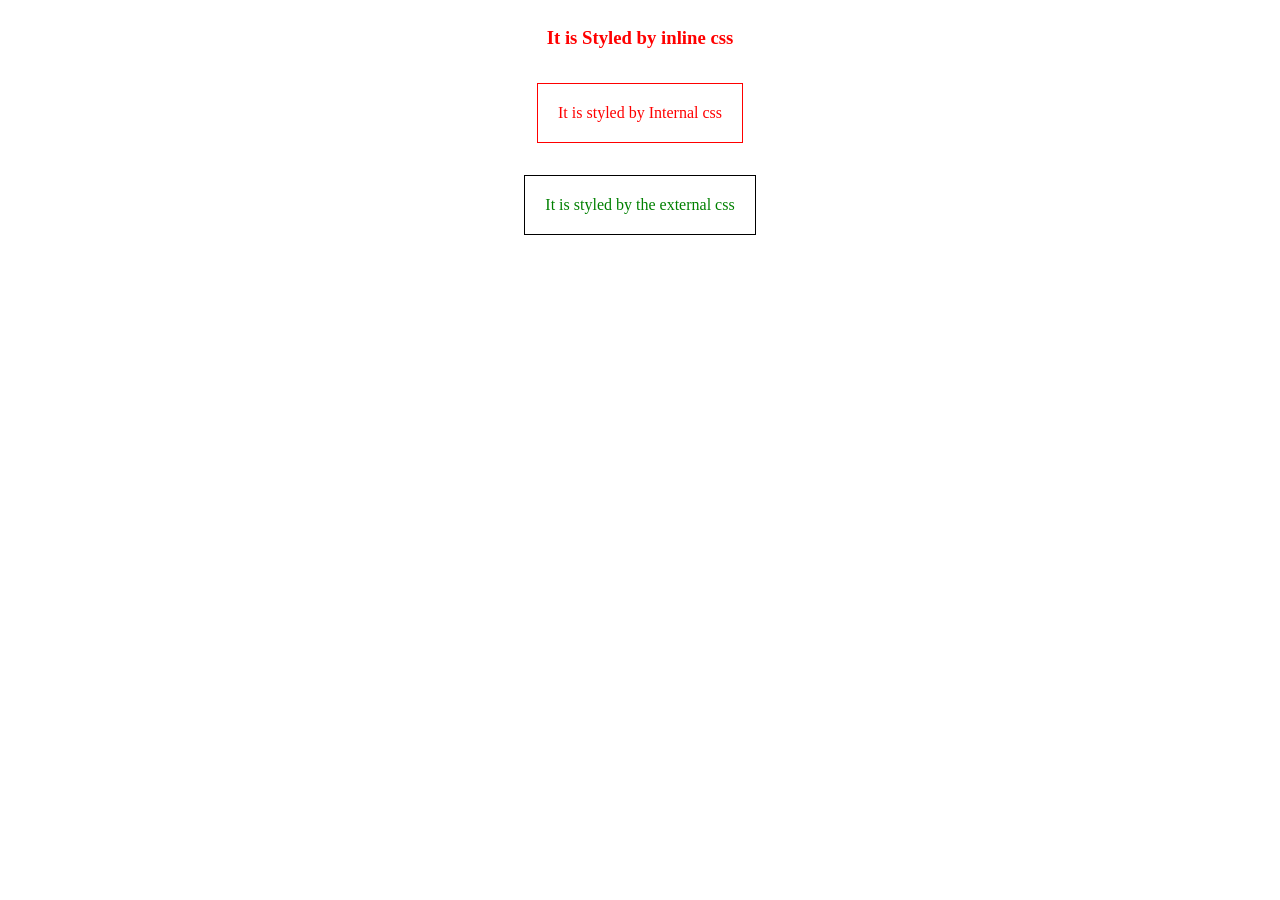
<file: exp-3/index.html>
<!DOCTYPE html>
<html lang="en">
<head>
    <meta charset="UTF-8">
    <meta http-equiv="X-UA-Compatible" content="IE=edge">
    <meta name="viewport" content="width=device-width, initial-scale=1.0">
    <title>Document</title>
    <link rel="stylesheet" href="./index.css">
    <style>
        .internal{
            display: flex;
            justify-content: center;
        }
        .internal p {
            border: 1px solid;
            color: red;
            font-family: 'Times New Roman', Times, serif;
            padding: 20px;
        }
    </style>
</head>
<body>
    <div style=" display: flex;justify-content: center;">
        <h3 style="color: red;font-family: 'Times New Roman', Times, serif;">It is Styled by inline css</h3>
    </div>
    <div class="internal">
        <p>It is styled by Internal css</p>
    </div>
    <div class="external">
        <p>
            It is styled by the external css
        </p>
    </div>
</body>
</html>
</file>
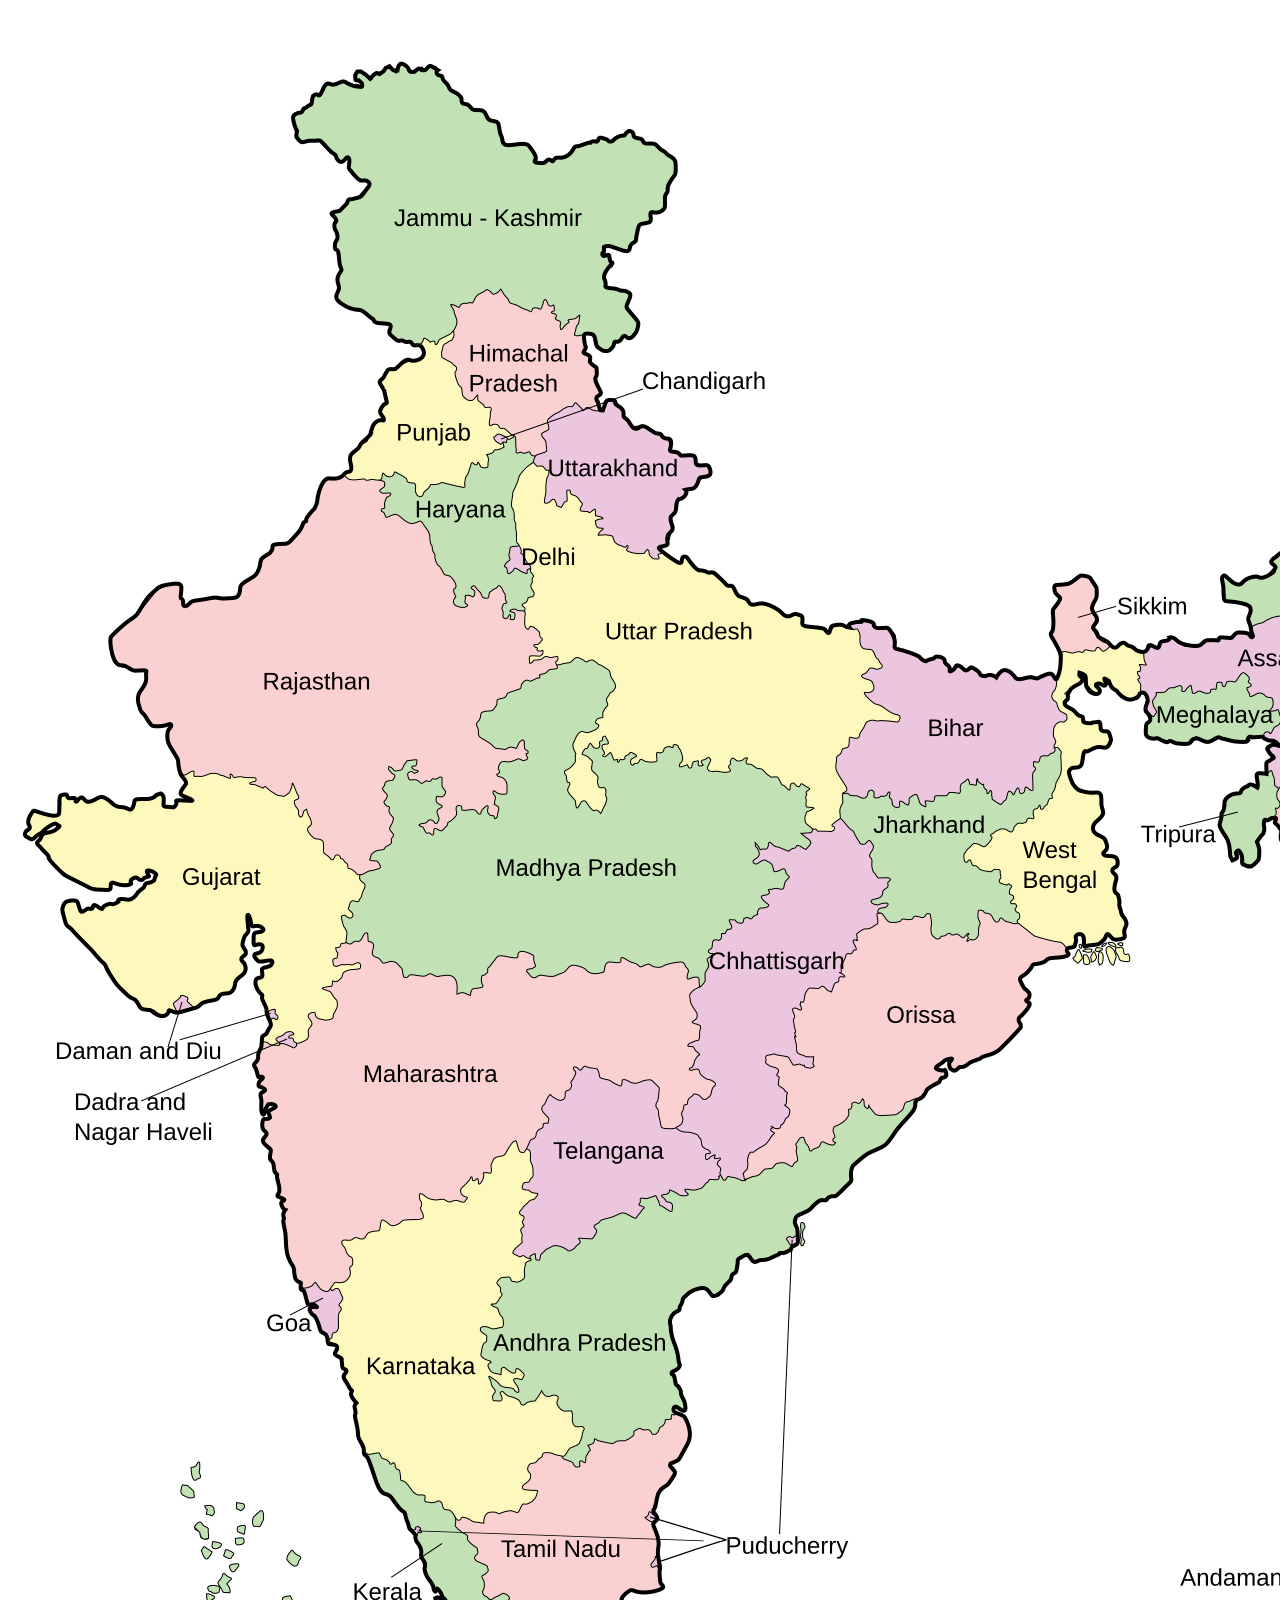
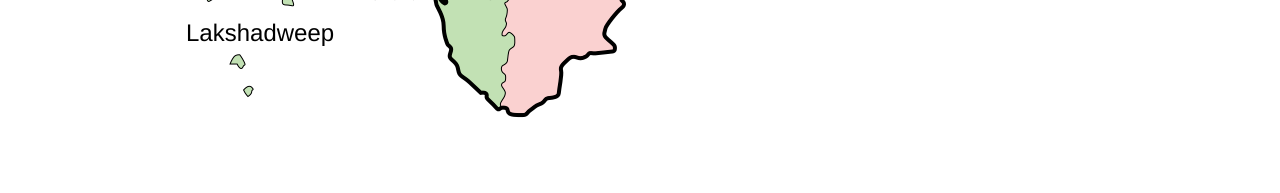
<file: exp-1/map.html>
<!DOCTYPE html>
<html lang="en">
<head>
    <meta charset="UTF-8">
    <meta name="viewport" content="width=device-width, initial-scale=1.0">
    <title>Map</title>
</head>
<body>
    <img src="./indi1.png" usemap="#indmap"/>
    <map name="indmap">
        <area shape="rectangle" coords="669 1403 499 1701" href="./state1.html"/>
        <area shape="rectangle" coords="361 1446 484 1693" href="./state2.html"/>
        <area shape="rectangle" coords="340 1230 551 1448" href="state3.html"/>
    </map>
</body>
</html>
</file>
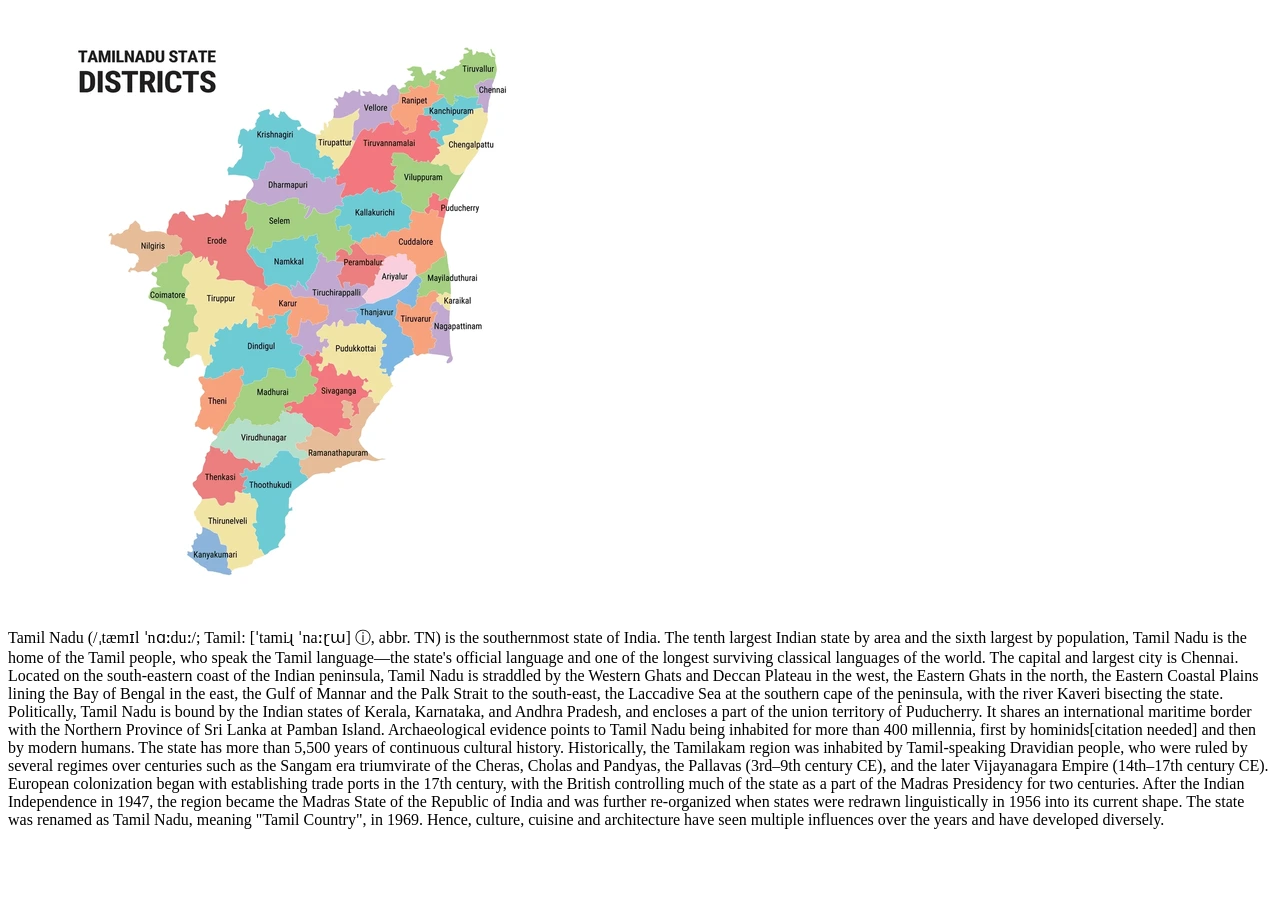
<file: exp-1/state1.html>
<!DOCTYPE html>
<html lang="en">
<head>
    <meta charset="UTF-8">
    <meta name="viewport" content="width=device-width, initial-scale=1.0">
    <title>Document</title>
</head>
<body>
    <img src = "./tam.webp"/>
    <p>
        Tamil Nadu (/ˌtæmɪl ˈnɑːduː/; Tamil: [ˈtamiɻ ˈnaːɽɯ] ⓘ, abbr. TN) is the southernmost state of India. The tenth largest Indian state by area and the sixth largest by population, Tamil Nadu is the home of the Tamil people, who speak the Tamil language—the state's official language and one of the longest surviving classical languages of the world. The capital and largest city is Chennai.

Located on the south-eastern coast of the Indian peninsula, Tamil Nadu is straddled by the Western Ghats and Deccan Plateau in the west, the Eastern Ghats in the north, the Eastern Coastal Plains lining the Bay of Bengal in the east, the Gulf of Mannar and the Palk Strait to the south-east, the Laccadive Sea at the southern cape of the peninsula, with the river Kaveri bisecting the state. Politically, Tamil Nadu is bound by the Indian states of Kerala, Karnataka, and Andhra Pradesh, and encloses a part of the union territory of Puducherry. It shares an international maritime border with the Northern Province of Sri Lanka at Pamban Island.

Archaeological evidence points to Tamil Nadu being inhabited for more than 400 millennia, first by hominids[citation needed] and then by modern humans. The state has more than 5,500 years of continuous cultural history. Historically, the Tamilakam region was inhabited by Tamil-speaking Dravidian people, who were ruled by several regimes over centuries such as the Sangam era triumvirate of the Cheras, Cholas and Pandyas, the Pallavas (3rd–9th century CE), and the later Vijayanagara Empire (14th–17th century CE). European colonization began with establishing trade ports in the 17th century, with the British controlling much of the state as a part of the Madras Presidency for two centuries. After the Indian Independence in 1947, the region became the Madras State of the Republic of India and was further re-organized when states were redrawn linguistically in 1956 into its current shape. The state was renamed as Tamil Nadu, meaning "Tamil Country", in 1969. Hence, culture, cuisine and architecture have seen multiple influences over the years and have developed diversely.
    </p>
</body>
</html>
</file>
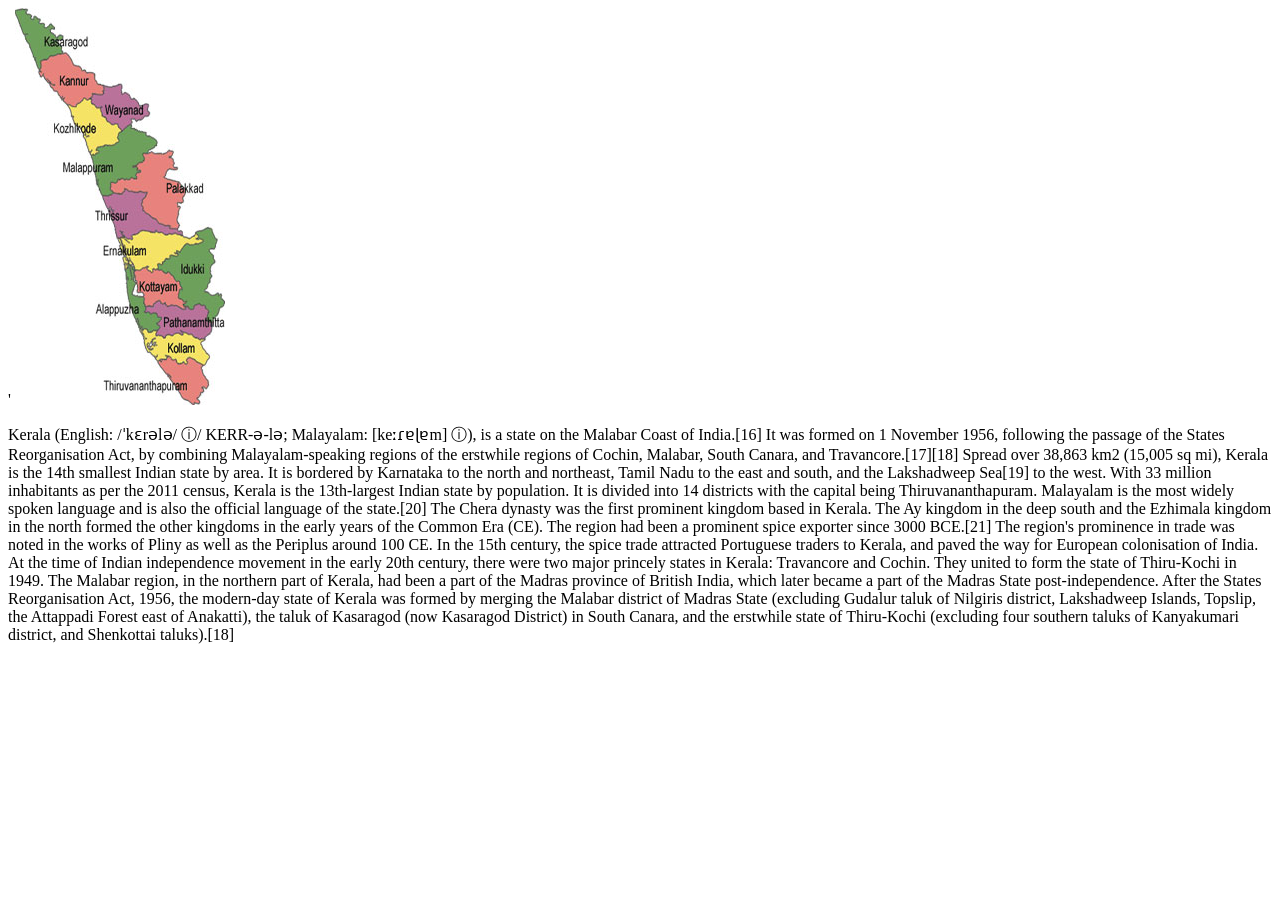
<file: exp-1/state2.html>
<!DOCTYPE html>
<html lang="en">
<head>
    <meta charset="UTF-8">
    <meta name="viewport" content="width=device-width, initial-scale=1.0">
    <title>Document</title>
</head>
<body>'
    <img src = "ker.jpg"/>
    <p>Kerala (English: /ˈkɛrələ/ ⓘ/ KERR-ə-lə; Malayalam: [keːɾɐɭɐm] ⓘ), is a state on the Malabar Coast of India.[16] It was formed on 1 November 1956, following the passage of the States Reorganisation Act, by combining Malayalam-speaking regions of the erstwhile regions of Cochin, Malabar, South Canara, and Travancore.[17][18] Spread over 38,863 km2 (15,005 sq mi), Kerala is the 14th smallest Indian state by area. It is bordered by Karnataka to the north and northeast, Tamil Nadu to the east and south, and the Lakshadweep Sea[19] to the west. With 33 million inhabitants as per the 2011 census, Kerala is the 13th-largest Indian state by population. It is divided into 14 districts with the capital being Thiruvananthapuram. Malayalam is the most widely spoken language and is also the official language of the state.[20]

        The Chera dynasty was the first prominent kingdom based in Kerala. The Ay kingdom in the deep south and the Ezhimala kingdom in the north formed the other kingdoms in the early years of the Common Era (CE). The region had been a prominent spice exporter since 3000 BCE.[21] The region's prominence in trade was noted in the works of Pliny as well as the Periplus around 100 CE. In the 15th century, the spice trade attracted Portuguese traders to Kerala, and paved the way for European colonisation of India. At the time of Indian independence movement in the early 20th century, there were two major princely states in Kerala: Travancore and Cochin. They united to form the state of Thiru-Kochi in 1949. The Malabar region, in the northern part of Kerala, had been a part of the Madras province of British India, which later became a part of the Madras State post-independence. After the States Reorganisation Act, 1956, the modern-day state of Kerala was formed by merging the Malabar district of Madras State (excluding Gudalur taluk of Nilgiris district, Lakshadweep Islands, Topslip, the Attappadi Forest east of Anakatti), the taluk of Kasaragod (now Kasaragod District) in South Canara, and the erstwhile state of Thiru-Kochi (excluding four southern taluks of Kanyakumari district, and Shenkottai taluks).[18]</p>
</body>
</html>
</file>
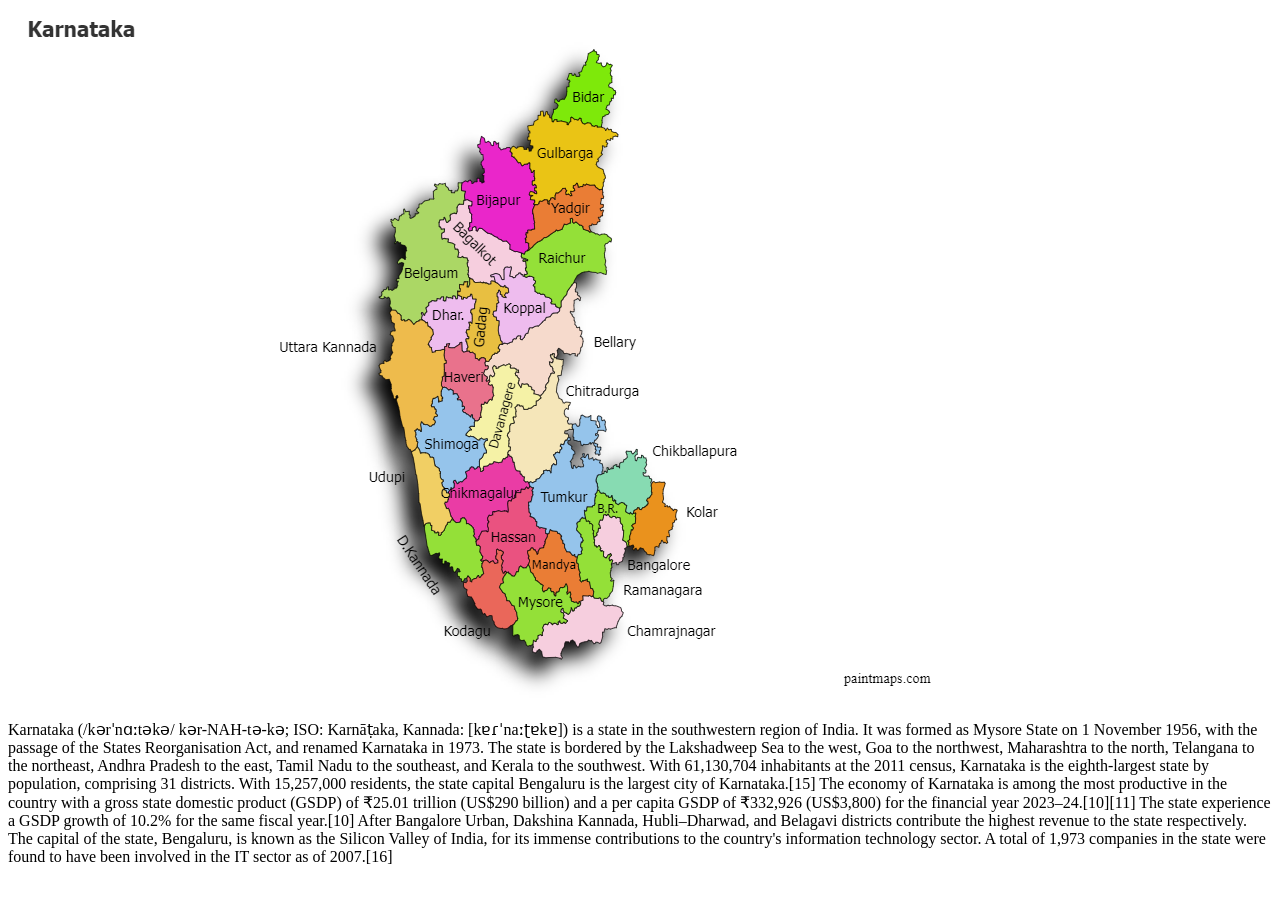
<file: exp-1/state3.html>
<!DOCTYPE html>
<html lang="en">
<head>
    <meta charset="UTF-8">
    <meta name="viewport" content="width=device-width, initial-scale=1.0">
    <title>Document</title>
</head>
<body>
    <img src = "./kar.png"/>
    <p>Karnataka (/kərˈnɑːtəkə/ kər-NAH-tə-kə; ISO: Karnāṭaka, Kannada: [kɐɾˈnaːʈɐkɐ]) is a state in the southwestern region of India. It was formed as Mysore State on 1 November 1956, with the passage of the States Reorganisation Act, and renamed Karnataka in 1973. The state is bordered by the Lakshadweep Sea to the west, Goa to the northwest, Maharashtra to the north, Telangana to the northeast, Andhra Pradesh to the east, Tamil Nadu to the southeast, and Kerala to the southwest. With 61,130,704 inhabitants at the 2011 census, Karnataka is the eighth-largest state by population, comprising 31 districts. With 15,257,000 residents, the state capital Bengaluru is the largest city of Karnataka.[15]

        The economy of Karnataka is among the most productive in the country with a gross state domestic product (GSDP) of ₹25.01 trillion (US$290 billion) and a per capita GSDP of ₹332,926 (US$3,800) for the financial year 2023–24.[10][11] The state experience a GSDP growth of 10.2% for the same fiscal year.[10] After Bangalore Urban, Dakshina Kannada, Hubli–Dharwad, and Belagavi districts contribute the highest revenue to the state respectively. The capital of the state, Bengaluru, is known as the Silicon Valley of India, for its immense contributions to the country's information technology sector. A total of 1,973 companies in the state were found to have been involved in the IT sector as of 2007.[16]</p>
</body>
</html>
</file>
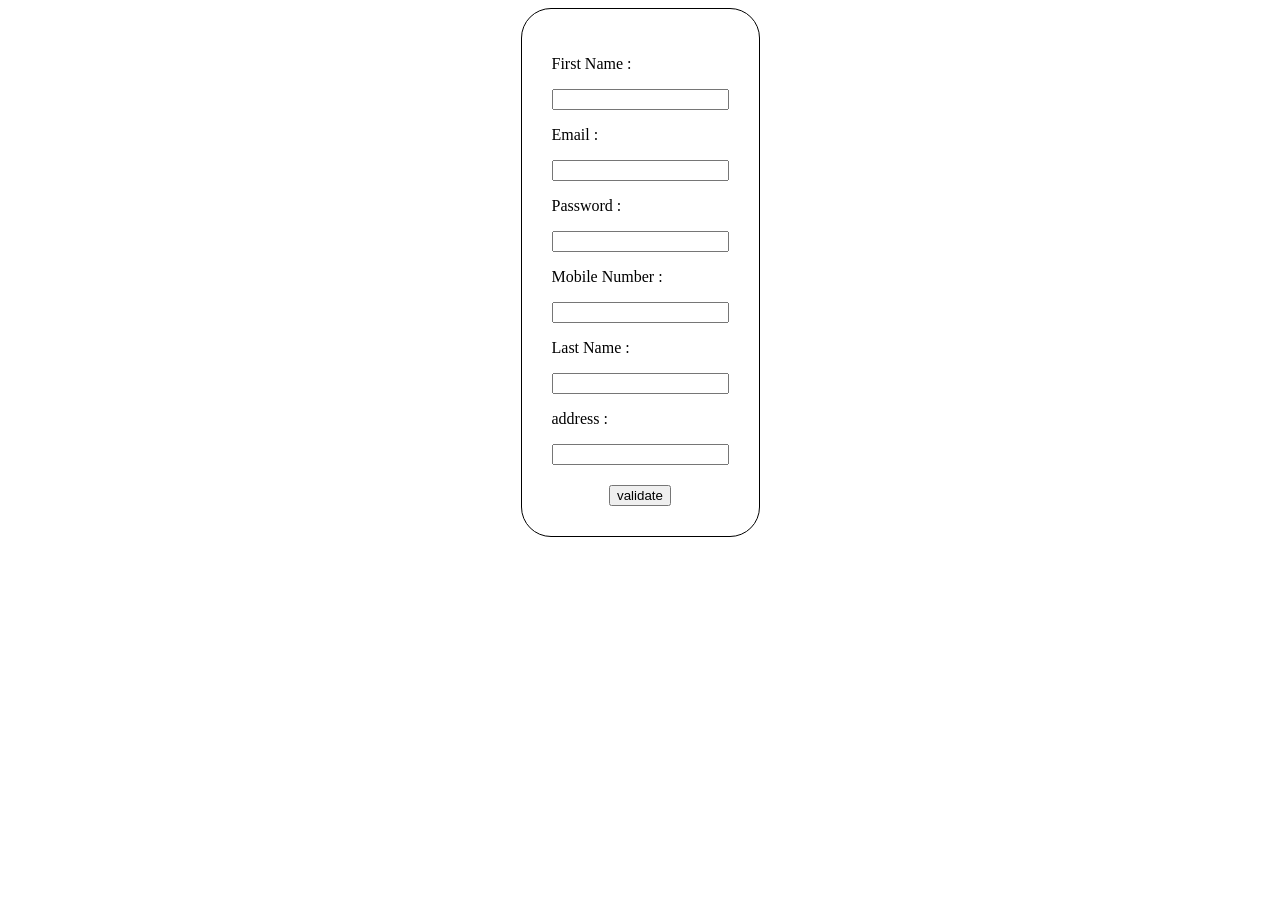
<file: exp-2/form.html>
<!DOCTYPE html>
<html lang="en">
<head>
    <meta charset="UTF-8">
    <meta name="viewport" content="width=device-width, initial-scale=1.0">
    <title>Form</title>
    <link rel="stylesheet" href="./form.css">
</head>
<body>
    <div class="div-form">
        
    <div >
        <p>
            First Name :
        </p>
        <input id="fname"/>
        <p>
            Email :
        </p>
        <input id = "email"/>
        <p>
            Password :
        </p>
        <input id = "password"/>
        <p>
            Mobile Number :
        </p>
        <input id  = "number" />
        <p>
            Last Name :
        </p>
        <input id="lname"/>
        <p>
            address :
        </p>
        <input id="address"/>
        
    </div>
    <div class="div-btn">
        <button onclick=printform()>validate</button>
    </div>
    </div>
</body>
<script src="./form.js"></script>
</html>
</file>
<file: exp-3/index.css>
.external{
    display: flex;
    justify-content: center;
}
.external p {
    border: 1px solid black;
    color: green;
    font-family: 'Times New Roman', Times, serif;
    padding: 20px;
}
</file>
<file: exp-2/form.css>
body{
    display: flex;
    justify-content: center;
}
.div-form{
    border: 1px solid;
    padding: 30px;
    border-radius: 30px;
}
.div-btn{
    margin-top: 20px;
    display: flex;
    justify-content:center ;
}
</file>
